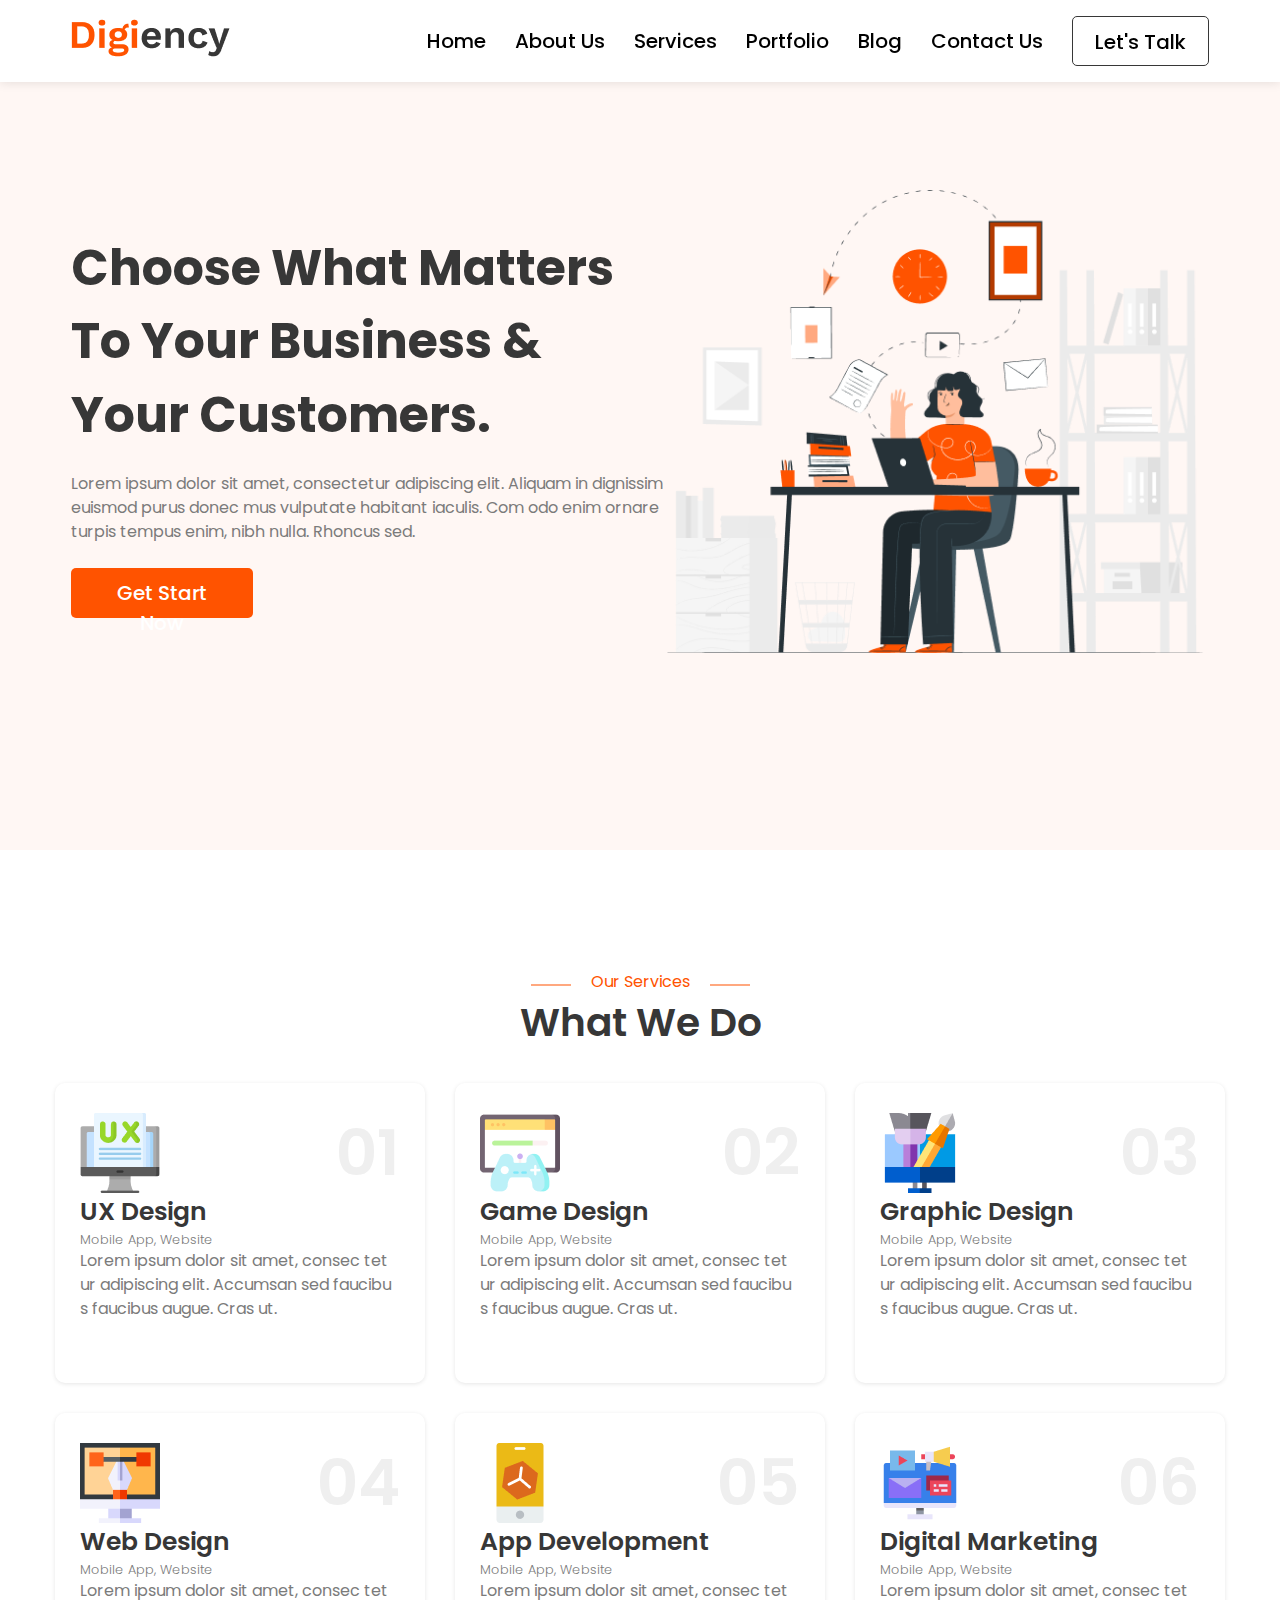
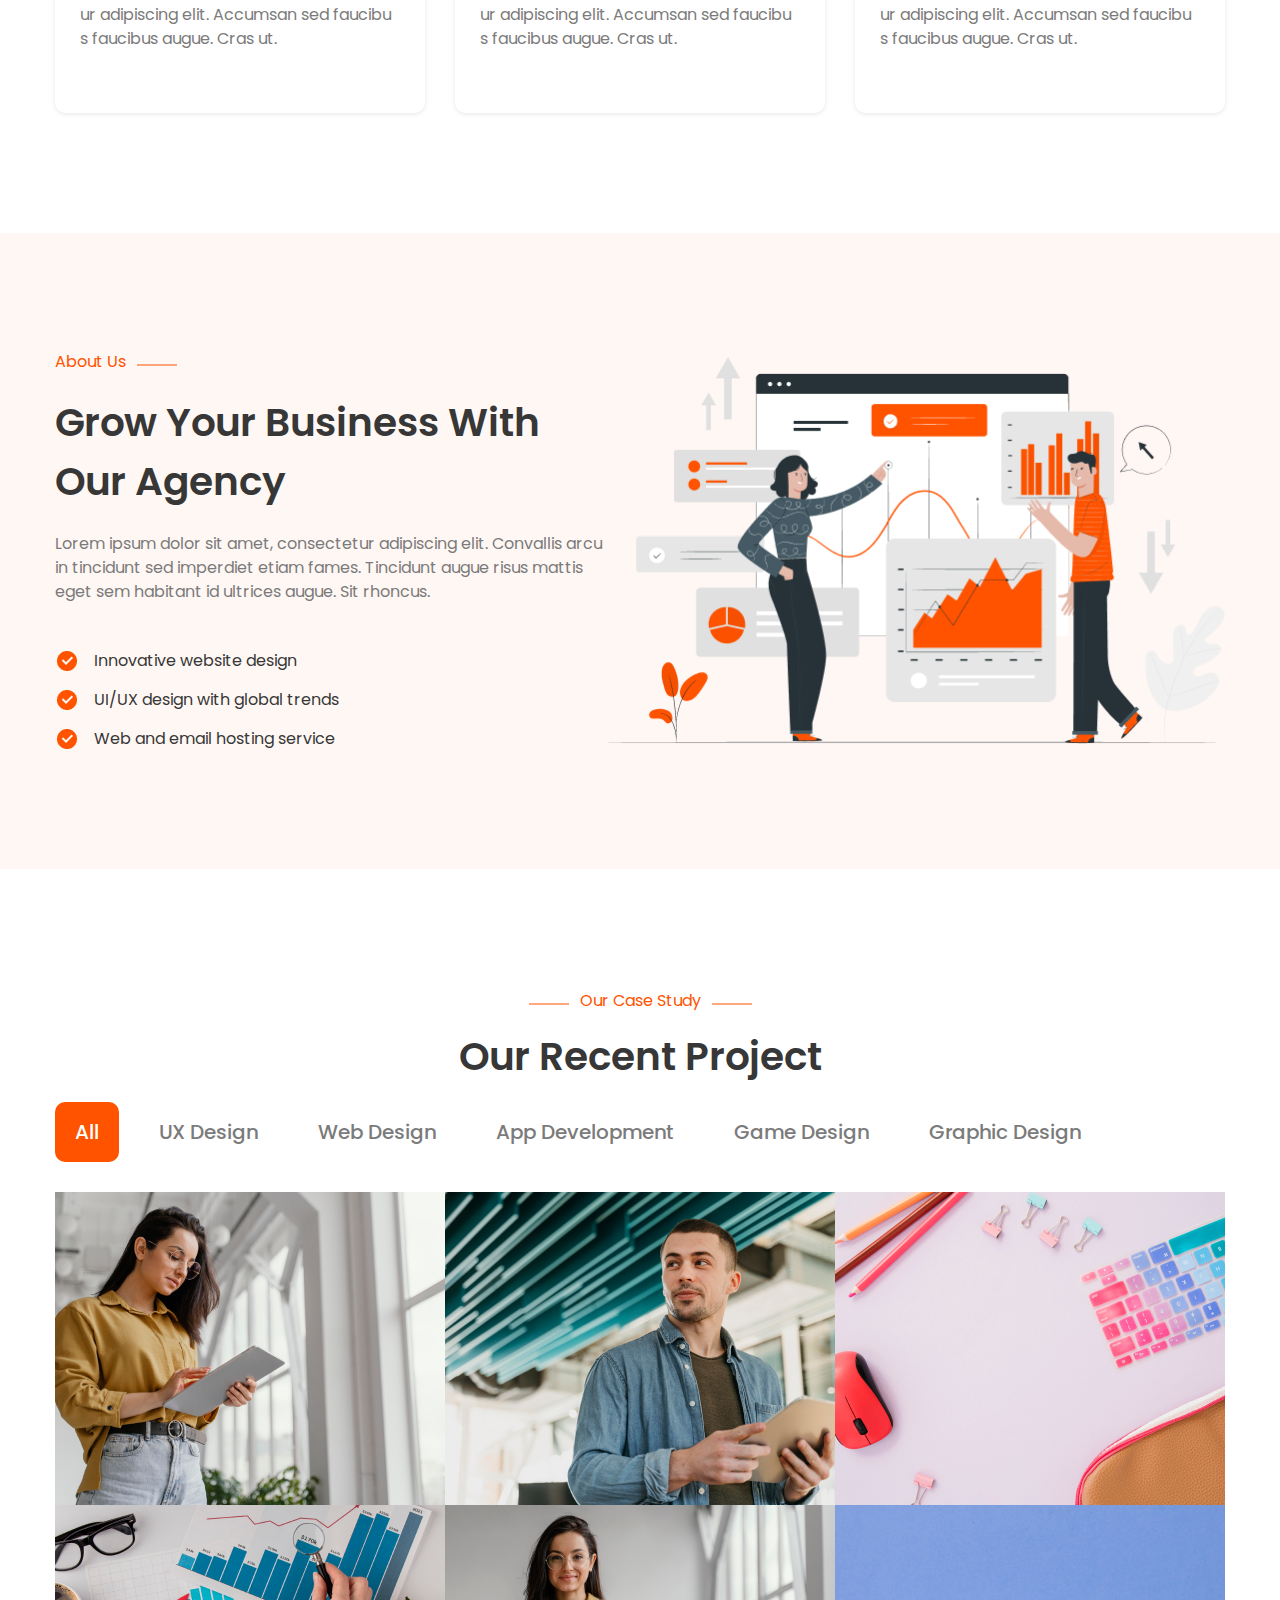
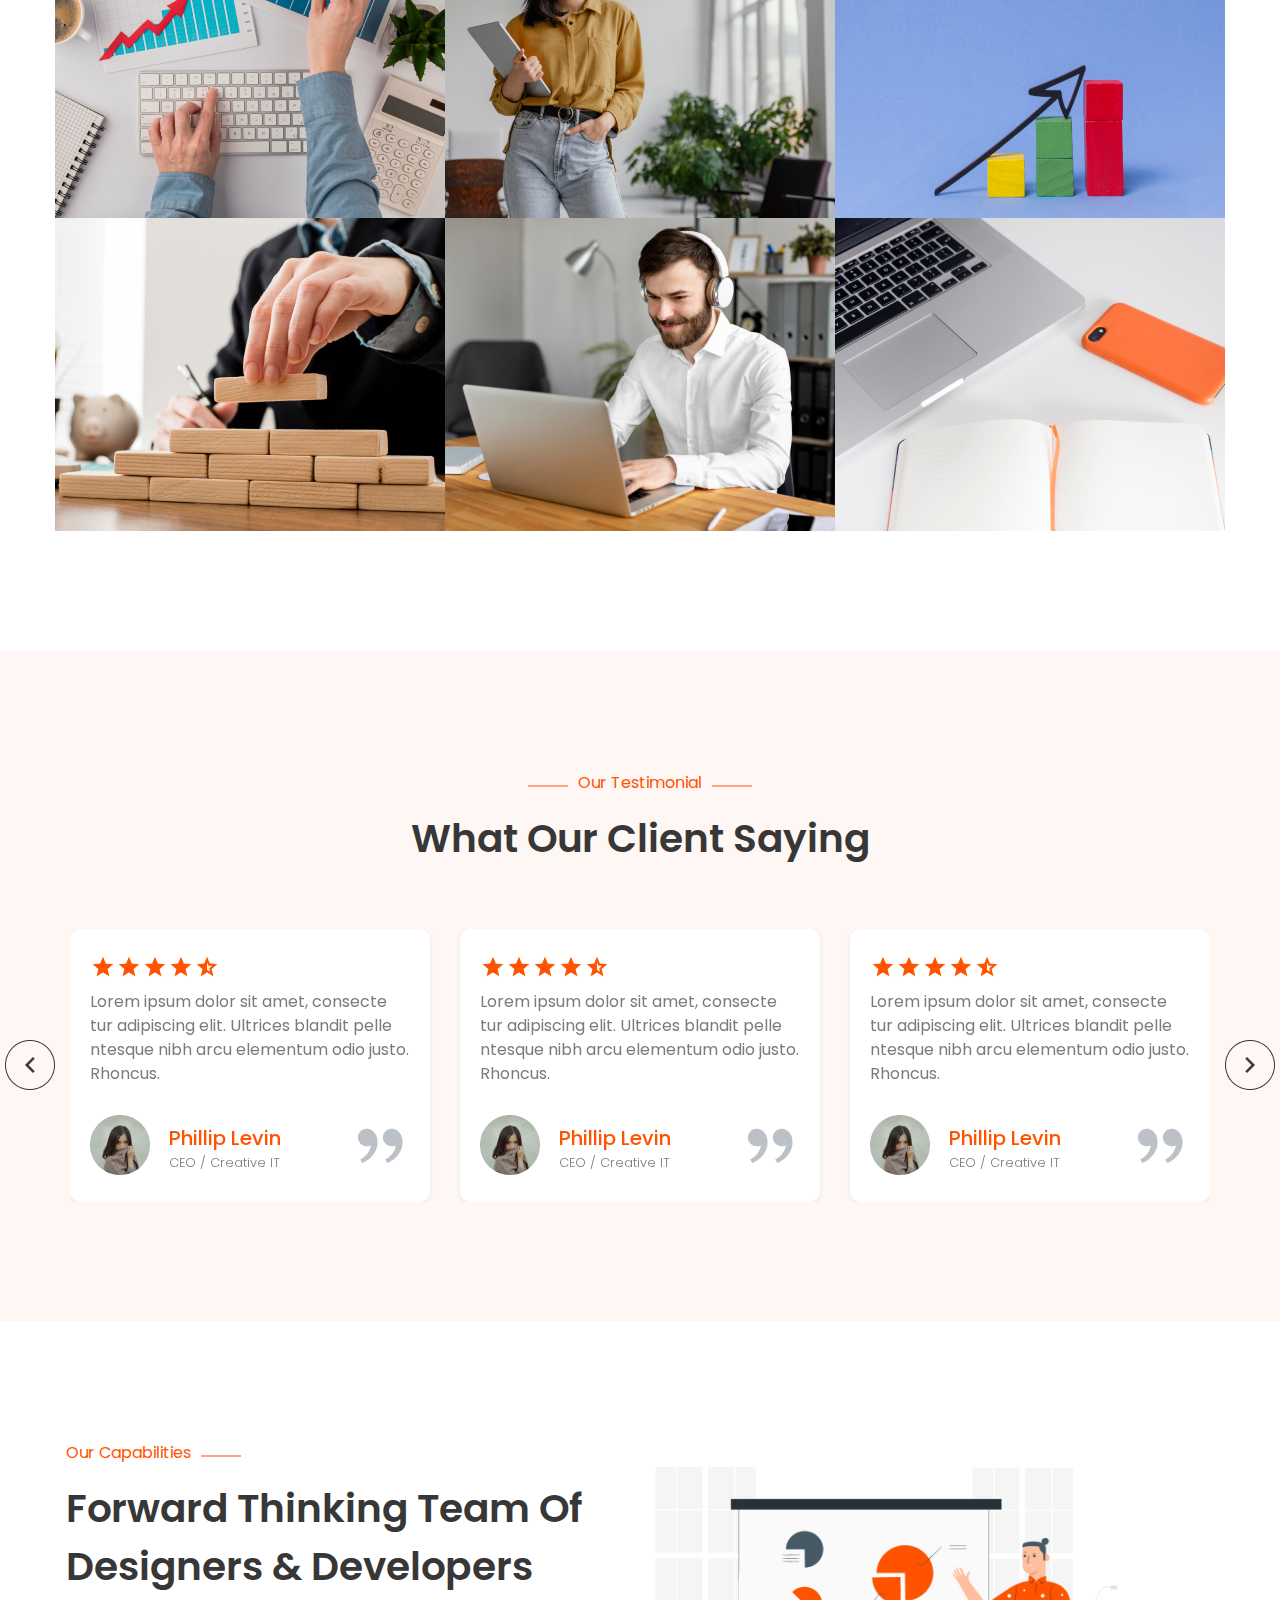
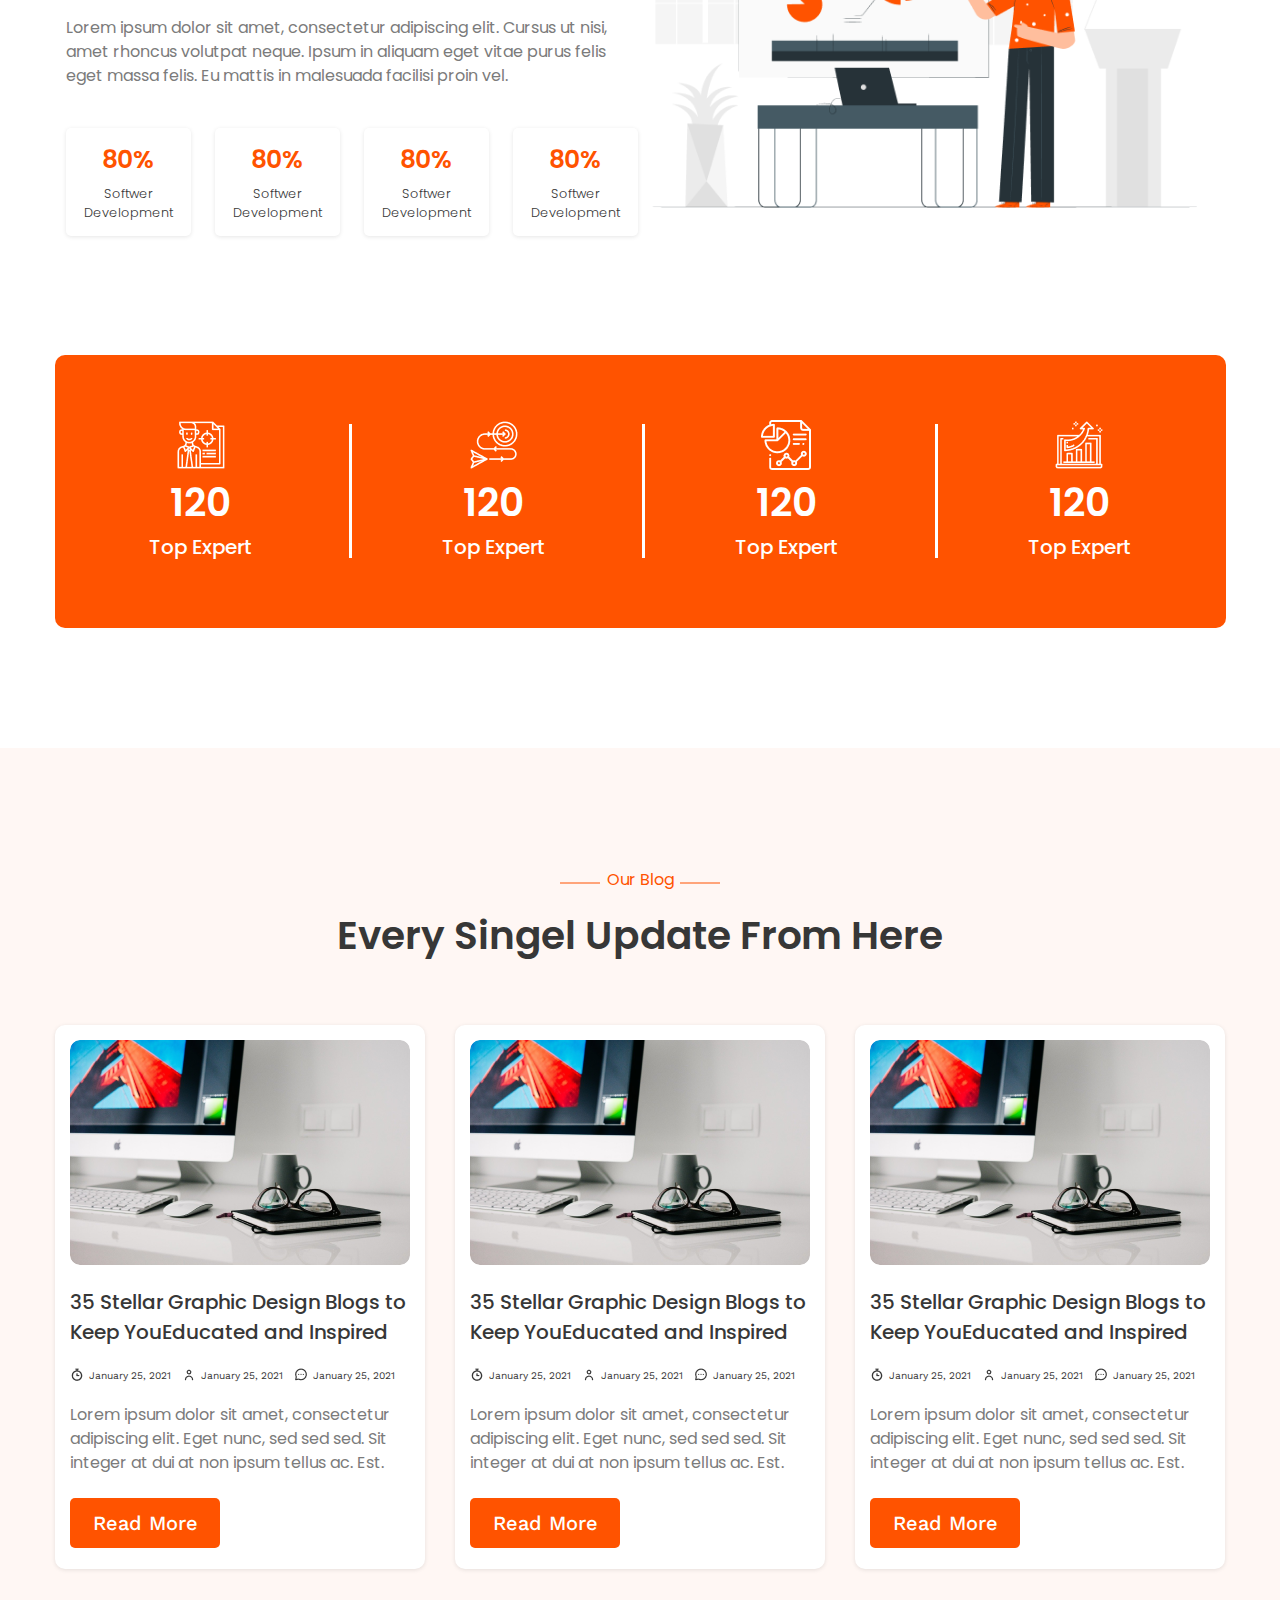
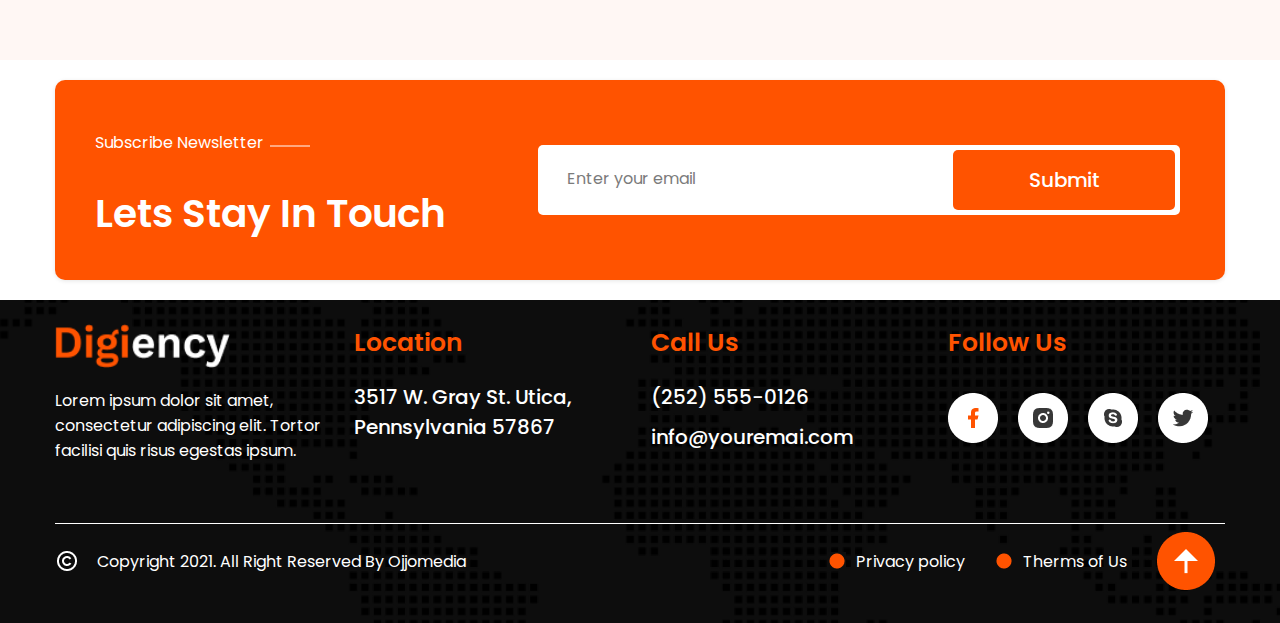
<file: index.html>
<!DOCTYPE html>
<html lang="en">
  <head>
    <meta charset="UTF-8" />
    <meta name="viewport" content="width=device-width, initial-scale=1.0" />
    <title>Digiency Design</title>
    <!-- STYLE LINKS  -->
    <!-- style css  -->
    <link rel="stylesheet" href="assets/css/style.css" />
    <!-- Link Swiper's CSS -->
    <link
      rel="stylesheet"
      href="https://cdn.jsdelivr.net/npm/swiper@11/swiper-bundle.min.css"
    />
  </head>
  <body>
    <!--------------------Header Section -------------------->
    <header class="header">
      <div class="container flex-row">
        <div class="header__logo">
          <img src="/img/Digiency.png" alt="Digiency" />
        </div>
        <nav>
          <ul class="header__menu flex-row">
            <li><a href="#home">Home</a></li>
            <li><a href="#about">About Us</a></li>
            <li><a href="#service">Services</a></li>
            <li><a href="#casestudy">Portfolio</a></li>
            <li><a href="#blog">Blog</a></li>
            <li><a href="#subscription">Contact Us</a></li>
            <a href="#" class="btn-head">Let's Talk</a>
          </ul>
        </nav>

        <div id="menu-btn" class="menu-btn">
          <!-- <i class="fas fa-bars"></i> -->
          <div class="bar"></div>
          <div class="bar"></div>
          <div class="bar"></div>
        </div>
      </div>
    </header>
    <!--------------------HOME -------------------->
    <section class="orange-bg">
      <div id="home" class="container flex-row">
        <div class="home__content">
          <h1 class="title">
            Choose What Matters To Your Business & Your Customers.
          </h1>
          <p class="text">
            Lorem ipsum dolor sit amet, consectetur adipiscing elit. Aliquam in
            dignissim euismod purus donec mus vulputate habitant iaculis. Com
            odo enim ornare turpis tempus enim, nibh nulla. Rhoncus sed.
          </p>
          <a href="#" class="btn-home">Get Start Now</a>
        </div>
        <div class="home__img">
          <img src="/img/Frame 19.png" alt="Frame19" />
        </div>
      </div>
    </section>
    <!-------------------- Our Services-------------------->
    <section class="white-bg">
      <div id="service" class="container flex-column">
        <p class="services-title_paragraph">Our Services</p>
        <h1 class="services-title">What We Do</h1>
        <div class="our-services__cards">
          <div class="service-cards">
            <div class="card-head">
              <img src="./img/ux-interface.png" alt="ux-interface.png" />
              <h1>01</h1>
            </div>
            <div class="card-content">
              <h4>UX Design</h4>
              <h6>Mobile App, Website</h6>
              <p>
                Lorem ipsum dolor sit amet, consec tet ur adipiscing elit.
                Accumsan sed faucibu s faucibus augue. Cras ut.
              </p>
            </div>
          </div>
          <div class="service-cards">
            <div class="card-head">
              <img src="./img/gaming.png" alt="ux-interface.png" />
              <h1>02</h1>
            </div>
            <div class="card-content">
              <h4>Game Design</h4>
              <h6>Mobile App, Website</h6>
              <p>
                Lorem ipsum dolor sit amet, consec tet ur adipiscing elit.
                Accumsan sed faucibu s faucibus augue. Cras ut.
              </p>
            </div>
          </div>
          <div class="service-cards">
            <div class="card-head">
              <img src="./img/design.png" alt="ux-interface.png" />
              <h1>03</h1>
            </div>
            <div class="card-content">
              <h4>Graphic Design</h4>
              <h6>Mobile App, Website</h6>
              <p>
                Lorem ipsum dolor sit amet, consec tet ur adipiscing elit.
                Accumsan sed faucibu s faucibus augue. Cras ut.
              </p>
            </div>
          </div>
          <div class="service-cards">
            <div class="card-head">
              <img src="./img/web-design.png" alt="ux-interface.png" />
              <h1>04</h1>
            </div>
            <div class="card-content">
              <h4>Web Design</h4>
              <h6>Mobile App, Website</h6>
              <p>
                Lorem ipsum dolor sit amet, consec tet ur adipiscing elit.
                Accumsan sed faucibu s faucibus augue. Cras ut.
              </p>
            </div>
          </div>
          <div class="service-cards">
            <div class="card-head">
              <img src="./img/mobile-development.png" alt="ux-interface.png" />
              <h1>05</h1>
            </div>
            <div class="card-content">
              <h4>App Development</h4>
              <h6>Mobile App, Website</h6>
              <p>
                Lorem ipsum dolor sit amet, consec tet ur adipiscing elit.
                Accumsan sed faucibu s faucibus augue. Cras ut.
              </p>
            </div>
          </div>
          <div class="service-cards">
            <div class="card-head">
              <img src="./img/digital-marketing.png" alt="ux-interface.png" />
              <h1>06</h1>
            </div>
            <div class="card-content">
              <h4>Digital Marketing</h4>
              <h6>Mobile App, Website</h6>
              <p>
                Lorem ipsum dolor sit amet, consec tet ur adipiscing elit.
                Accumsan sed faucibu s faucibus augue. Cras ut.
              </p>
            </div>
          </div>
        </div>
      </div>
    </section>

    <!--------------------ABOUT US------------------------>
    <section class="orange-bg">
      <div id="about" class="container flex-row">
        <div class="content-about">
          <p class="about-title_paragraph">About Us</p>
          <h1 class="about-title">Grow Your Business With Our Agency</h1>
          <p class="about-content_paragraph">
            Lorem ipsum dolor sit amet, consectetur adipiscing elit. Convallis
            arcu in tincidunt sed imperdiet etiam fames. Tincidunt augue risus
            mattis eget sem habitant id ultrices augue. Sit rhoncus.
          </p>
          <div class="list">
            <p>
              <img
                src="/img/checkbox-circle-fill.png"
                alt="Checkbox Icon"
                class="icon"
              />
              Innovative website design
            </p>
            <p>
              <img
                src="/img/checkbox-circle-fill.png"
                alt="Checkbox Icon"
                class="icon"
              />
              UI/UX design with global trends
            </p>
            <p>
              <img
                src="/img/checkbox-circle-fill.png"
                alt="Checkbox Icon"
                class="icon"
              />
              Web and email hosting service
            </p>
          </div>
        </div>
        <div class="about-img">
          <img src="./img/Frame 20.png" alt="Frame 20.png" />
        </div>
      </div>
    </section>

    <!--------------------OUR CASE STUDY-------------------->
    <section class="white-bg">
      <div id="casestudy" class="container flex-column">
        <div class="case-study_title">
          <p class="cs_paragraph">Our Case Study</p>
          <h1 class="cs-title">Our Recent Project</h1>
        </div>
        <div class="case-study_category">
          <ul class="cs-menu">
            <li class="cs-list cstudy-active"><a href="#">All</a></li>
            <li class="cs-list"><a href="#">UX Design</a></li>
            <li class="cs-list"><a href="#">Web Design</a></li>
            <li class="cs-list"><a href="#">App Development</a></li>
            <li class="cs-list"><a href="#">Game Design</a></li>
            <li class="cs-list"><a href="#">Graphic Design</a></li>
          </ul>
        </div>

        <div class="case-study_gallery">
          <picture id="pic-1">
            <div class="cs-gallery_template">
              <img src="img/share-box-line.png" alt="share-box-line.png" />
              <p>Web Template</p>
            </div>
            <img src="/img/Image01.png" alt="Image 1" />
          </picture>
          <picture id="pic-1">
            <div class="cs-gallery_template"></div>
            <img src="/img/Image03.png" alt="Image 3" />
          </picture>

          <picture id="pic-1">
            <div class="cs-gallery_template"></div>
            <img src="/img/Image02.png" alt="Image 2" />
          </picture>
          <picture id="pic-1">
            <div class="cs-gallery_template"></div>
            <img src="/img/Image04.png" alt="Image 4" />
          </picture>
          <picture id="pic-1">
            <div class="cs-gallery_template"></div>
            <img src="/img/Image05.png" alt="Image 5" />
          </picture>
          <picture id="pic-1">
            <div class="cs-gallery_template"></div>
            <img src="/img/Image06.png" alt="Image 6" />
          </picture>
          <picture id="pic-1">
            <div class="cs-gallery_template"></div>
            <img src="/img/Image07.png" alt="Image 7" />
          </picture>
          <picture id="pic-1">
            <div class="cs-gallery_template"></div>
            <img src="/img/Image08.png" alt="Image 8" />
          </picture>
          <picture id="pic-1">
            <div class="cs-gallery_template"></div>
            <img src="/img/Image09.png" alt="Image 9" />
          </picture>
        </div>
      </div>
    </section>

    <!--------------------OUR TESTIMONIAL-------------------->
    <section class="orange-bg">
      <div id="testimonial" class="container flex-column">
        <div class="our-testimonial_title">
          <p class="ot-testimonial_paragraph">Our Testimonial</p>
          <h1 class="ot-testimonial_title">What Our Client Saying</h1>
        </div>
        <div class="ot-testimetional_card">
          <div class="swiper mySwiper">
            <div class="swiper-wrapper">
              <!--card start-->
              <div class="ot-card swiper-slide">
                <div class="review-stars">
                  <img src="/img/star-s-fill.png" alt="all-star-review.png" />
                  <img src="/img/star-s-fill.png" alt="all-star-review.png" />
                  <img src="/img/star-s-fill.png" alt="all-star-review.png" />
                  <img src="/img/star-s-fill.png" alt="all-star-review.png" />
                  <img
                    src="/img/star-half-s-fill.png"
                    alt="half-star-review.png"
                  />
                </div>
                <div class="ot-paragraph_card">
                  <p>
                    Lorem ipsum dolor sit amet, consecte tur adipiscing elit.
                    Ultrices blandit pelle ntesque nibh arcu elementum odio
                    justo. Rhoncus.
                  </p>
                </div>
                <div class="ot-profile_card">
                  <img src="/img/philip.png" alt="image-profile" />
                  <div class="ot-profile_name">
                    <h2>Phillip Levin</h2>
                    <p>CEO / Creative IT</p>
                  </div>
                  <div class="quotes-card">
                    <img src="img/double-quotes-l.png" alt="quotes-pic.png" />
                  </div>
                </div>
              </div>

              <!--card end-->
              <!--card start-->
              <div class="ot-card swiper-slide">
                <div class="review-stars">
                  <img src="/img/star-s-fill.png" alt="all-star-review.png" />
                  <img src="/img/star-s-fill.png" alt="all-star-review.png" />
                  <img src="/img/star-s-fill.png" alt="all-star-review.png" />
                  <img src="/img/star-s-fill.png" alt="all-star-review.png" />
                  <img
                    src="/img/star-half-s-fill.png"
                    alt="half-star-review.png"
                  />
                </div>
                <div class="ot-paragraph_card">
                  <p>
                    Lorem ipsum dolor sit amet, consecte tur adipiscing elit.
                    Ultrices blandit pelle ntesque nibh arcu elementum odio
                    justo. Rhoncus.
                  </p>
                </div>
                <div class="ot-profile_card">
                  <img src="/img/philip.png" alt="image-profile" />
                  <div class="ot-profile_name">
                    <h2>Phillip Levin</h2>
                    <p>CEO / Creative IT</p>
                  </div>
                  <div class="quotes-card">
                    <img src="img/double-quotes-l.png" alt="quotes-pic.png" />
                  </div>
                </div>
              </div>

              <!--card end-->
              <!--card start-->
              <div class="ot-card swiper-slide">
                <div class="review-stars">
                  <img src="/img/star-s-fill.png" alt="all-star-review.png" />
                  <img src="/img/star-s-fill.png" alt="all-star-review.png" />
                  <img src="/img/star-s-fill.png" alt="all-star-review.png" />
                  <img src="/img/star-s-fill.png" alt="all-star-review.png" />
                  <img
                    src="/img/star-half-s-fill.png"
                    alt="half-star-review.png"
                  />
                </div>
                <div class="ot-paragraph_card">
                  <p>
                    Lorem ipsum dolor sit amet, consecte tur adipiscing elit.
                    Ultrices blandit pelle ntesque nibh arcu elementum odio
                    justo. Rhoncus.
                  </p>
                </div>
                <div class="ot-profile_card">
                  <img src="/img/philip.png" alt="image-profile" />
                  <div class="ot-profile_name">
                    <h2>Phillip Levin</h2>
                    <p>CEO / Creative IT</p>
                  </div>
                  <div class="quotes-card">
                    <img src="img/double-quotes-l.png" alt="quotes-pic.png" />
                  </div>
                </div>
              </div>

              <!--card end-->
              <!--card start-->
              <div class="ot-card swiper-slide">
                <div class="review-stars">
                  <img src="/img/star-s-fill.png" alt="all-star-review.png" />
                  <img src="/img/star-s-fill.png" alt="all-star-review.png" />
                  <img src="/img/star-s-fill.png" alt="all-star-review.png" />
                  <img src="/img/star-s-fill.png" alt="all-star-review.png" />
                  <img
                    src="/img/star-half-s-fill.png"
                    alt="half-star-review.png"
                  />
                </div>
                <div class="ot-paragraph_card">
                  <p>
                    Lorem ipsum dolor sit amet, consecte tur adipiscing elit.
                    Ultrices blandit pelle ntesque nibh arcu elementum odio
                    justo. Rhoncus.
                  </p>
                </div>
                <div class="ot-profile_card">
                  <img src="/img/philip.png" alt="image-profile" />
                  <div class="ot-profile_name">
                    <h2>Phillip Levin</h2>
                    <p>CEO / Creative IT</p>
                  </div>
                  <div class="quotes-card">
                    <img src="img/double-quotes-l.png" alt="quotes-pic.png" />
                  </div>
                </div>
              </div>

              <!--card end-->
              <!--card start-->
              <div class="ot-card swiper-slide">
                <div class="review-stars">
                  <img src="/img/star-s-fill.png" alt="all-star-review.png" />
                  <img src="/img/star-s-fill.png" alt="all-star-review.png" />
                  <img src="/img/star-s-fill.png" alt="all-star-review.png" />
                  <img src="/img/star-s-fill.png" alt="all-star-review.png" />
                  <img
                    src="/img/star-half-s-fill.png"
                    alt="half-star-review.png"
                  />
                </div>
                <div class="ot-paragraph_card">
                  <p>
                    Lorem ipsum dolor sit amet, consecte tur adipiscing elit.
                    Ultrices blandit pelle ntesque nibh arcu elementum odio
                    justo. Rhoncus.
                  </p>
                </div>
                <div class="ot-profile_card">
                  <img src="/img/philip.png" alt="image-profile" />
                  <div class="ot-profile_name">
                    <h2>Phillip Levin</h2>
                    <p>CEO / Creative IT</p>
                  </div>
                  <div class="quotes-card">
                    <img src="img/double-quotes-l.png" alt="quotes-pic.png" />
                  </div>
                </div>
              </div>

              <!--card end-->
              <!--card start-->
              <div class="ot-card swiper-slide">
                <div class="review-stars">
                  <img src="/img/star-s-fill.png" alt="all-star-review.png" />
                  <img src="/img/star-s-fill.png" alt="all-star-review.png" />
                  <img src="/img/star-s-fill.png" alt="all-star-review.png" />
                  <img src="/img/star-s-fill.png" alt="all-star-review.png" />
                  <img
                    src="/img/star-half-s-fill.png"
                    alt="half-star-review.png"
                  />
                </div>
                <div class="ot-paragraph_card">
                  <p>
                    Lorem ipsum dolor sit amet, consecte tur adipiscing elit.
                    Ultrices blandit pelle ntesque nibh arcu elementum odio
                    justo. Rhoncus.
                  </p>
                </div>
                <div class="ot-profile_card">
                  <img src="/img/philip.png" alt="image-profile" />
                  <div class="ot-profile_name">
                    <h2>Phillip Levin</h2>
                    <p>CEO / Creative IT</p>
                  </div>
                  <div class="quotes-card">
                    <img src="img/double-quotes-l.png" alt="quotes-pic.png" />
                  </div>
                </div>
              </div>

              <!--card end-->

              <!--card start-->
              <div class="ot-card swiper-slide">
                <div class="review-stars">
                  <img src="/img/star-s-fill.png" alt="all-star-review.png" />
                  <img src="/img/star-s-fill.png" alt="all-star-review.png" />
                  <img src="/img/star-s-fill.png" alt="all-star-review.png" />
                  <img src="/img/star-s-fill.png" alt="all-star-review.png" />
                  <img
                    src="/img/star-half-s-fill.png"
                    alt="half-star-review.png"
                  />
                </div>
                <div class="ot-paragraph_card">
                  <p>
                    Lorem ipsum dolor sit amet, consecte tur adipiscing elit.
                    Ultrices blandit pelle ntesque nibh arcu elementum odio
                    justo. Rhoncus.
                  </p>
                </div>
                <div class="ot-profile_card">
                  <img src="/img/philip.png" alt="image-profile" />
                  <div class="ot-profile_name">
                    <h2>Phillip Levin</h2>
                    <p>CEO / Creative IT</p>
                  </div>
                  <div class="quotes-card">
                    <img src="img/double-quotes-l.png" alt="quotes-pic.png" />
                  </div>
                </div>
              </div>

              <!--card end-->
              <!--card start-->
              <div class="ot-card swiper-slide">
                <div class="review-stars">
                  <img src="/img/star-s-fill.png" alt="all-star-review.png" />
                  <img src="/img/star-s-fill.png" alt="all-star-review.png" />
                  <img src="/img/star-s-fill.png" alt="all-star-review.png" />
                  <img src="/img/star-s-fill.png" alt="all-star-review.png" />
                  <img
                    src="/img/star-half-s-fill.png"
                    alt="half-star-review.png"
                  />
                </div>
                <div class="ot-paragraph_card">
                  <p>
                    Lorem ipsum dolor sit amet, consecte tur adipiscing elit.
                    Ultrices blandit pelle ntesque nibh arcu elementum odio
                    justo. Rhoncus.
                  </p>
                </div>
                <div class="ot-profile_card">
                  <img src="/img/philip.png" alt="image-profile" />
                  <div class="ot-profile_name">
                    <h2>Phillip Levin</h2>
                    <p>CEO / Creative IT</p>
                  </div>
                  <div class="quotes-card">
                    <img src="img/double-quotes-l.png" alt="quotes-pic.png" />
                  </div>
                </div>
              </div>

              <!--card end-->
              <!--card start-->
              <div class="ot-card swiper-slide">
                <div class="review-stars">
                  <img src="/img/star-s-fill.png" alt="all-star-review.png" />
                  <img src="/img/star-s-fill.png" alt="all-star-review.png" />
                  <img src="/img/star-s-fill.png" alt="all-star-review.png" />
                  <img src="/img/star-s-fill.png" alt="all-star-review.png" />
                  <img
                    src="/img/star-half-s-fill.png"
                    alt="half-star-review.png"
                  />
                </div>
                <div class="ot-paragraph_card">
                  <p>
                    Lorem ipsum dolor sit amet, consecte tur adipiscing elit.
                    Ultrices blandit pelle ntesque nibh arcu elementum odio
                    justo. Rhoncus.
                  </p>
                </div>
                <div class="ot-profile_card">
                  <img src="/img/philip.png" alt="image-profile" />
                  <div class="ot-profile_name">
                    <h2>Phillip Levin</h2>
                    <p>CEO / Creative IT</p>
                  </div>
                  <div class="quotes-card">
                    <img src="img/double-quotes-l.png" alt="quotes-pic.png" />
                  </div>
                </div>
              </div>

              <!--card end-->
            </div>
          </div>

          <!--Slider buttons-->
          <button class="ot-btn prev-btn">
            <img src="img/Left.png" alt="" />
          </button>
          <button class="ot-btn next-btn">
            <img src="/img/right.png" alt="" />
          </button>
        </div>
      </div>
    </section>
    <!--------------------OUR CAPABILITIES-------------------->
    <section class="white-bg">
      <div id="capabilities" class="container flex-center">
        <div class="our-title_copabilities">
          <div class="oc-box-1">
            <p class="oc-title_paragraph">Our Capabilities</p>
            <h1 class="oc-title">
              Forward Thinking Team Of Designers & Developers
            </h1>
          </div>

          <div class="oc-box-2">
            <p class="oc-content_paragraph">
              Lorem ipsum dolor sit amet, consectetur adipiscing elit. Cursus ut
              nisi, amet rhoncus volutpat neque. Ipsum in aliquam eget vitae
              purus felis eget massa felis. Eu mattis in malesuada facilisi
              proin vel.
            </p>
            <div class="work-capabilities_card">
              <div class="oc-card">
                <h1>80%</h1>
                <p>Softwer Development</p>
              </div>
              <div class="oc-card">
                <h1>80%</h1>
                <p>Softwer Development</p>
              </div>
              <div class="oc-card">
                <h1>80%</h1>
                <p>Softwer Development</p>
              </div>
              <div class="oc-card">
                <h1>80%</h1>
                <p>Softwer Development</p>
              </div>
            </div>
          </div>
        </div>
        <picture class="our-frame_copabilities">
          <img src="/img/Frame 21.png" alt="" />
        </picture>
      </div>

      <!--------------------OUR PERFORMANCE-------------------->
      <section class="white-bg">
        <div class="container flex-center">
          <div class="our-performance">
            <div class="performance-box performance-line">
              <img src="/img/man.png" alt="man.png" />
              <h1>120</h1>
              <p>Top Expert</p>
            </div>
            <div class="performance-box performance-line">
              <img src="/img/target.png" alt="target.png" />
              <h1>120</h1>
              <p>Top Expert</p>
            </div>
            <div class="performance-box performance-line">
              <img src="/img/analysis.png" alt="analysis.png" />
              <h1>120</h1>
              <p>Top Expert</p>
            </div>
            <div class="performance-box">
              <img src="/img/data-analytics.png" alt="data-analytics.png" />
              <h1>120</h1>
              <p>Top Expert</p>
            </div>
          </div>
        </div>
      </section>
    </section>

    <!--------------------OUR BLOG-------------------->
    <section class="orange-bg">
      <div id="blog" class="container flex-column">
        <div class="blog-head">
          <p class="ob-blog_paragraph">Our Blog</p>
          <h1 class="ob-blog_title">Every Singel Update From Here</h1>
        </div>
        <div class="blog-post">
          <div class="blog-01">
            <img class="img-blog" src="/img/blog1.png" alt="blog-1.png" />
            <h1>
              35 Stellar Graphic Design Blogs to Keep YouEducated and Inspired
            </h1>
            <div class="blog-date">
              <div class="date line01">
                <p class="blog-date_paragraph">
                  <img src="/img/timer.png" alt="timer.png" /><span
                    >January 25, 2021</span
                  >
                </p>
              </div>

              <div class="author line01">
                <p class="blog-date_paragraph">
                  <img src="/img/person.png" alt="person.png" /><span
                    >January 25, 2021</span
                  >
                </p>
              </div>
              <div class="comment line01">
                <p class="blog-date_paragraph">
                  <img
                    src="/img/message-circle.png"
                    alt="message-circle.png"
                  /><span>January 25, 2021</span>
                </p>
              </div>
            </div>
            <p class="blog-paragraph">
              Lorem ipsum dolor sit amet, consectetur adipiscing elit. Eget
              nunc, sed sed sed. Sit integer at dui at non ipsum tellus ac. Est.
            </p>
            <button class="blog-btn"><a href="">Read More</a></button>
          </div>
          <div class="blog-01">
            <img class="img-blog" src="/img/blog1.png" alt="blog-1.png" />
            <h1>
              35 Stellar Graphic Design Blogs to Keep YouEducated and Inspired
            </h1>
            <div class="blog-date">
              <div class="date line01">
                <p class="blog-date_paragraph">
                  <img src="/img/timer.png" alt="timer.png" /><span
                    >January 25, 2021</span
                  >
                </p>
              </div>

              <div class="author line01">
                <p class="blog-date_paragraph">
                  <img src="/img/person.png" alt="person.png" /><span
                    >January 25, 2021</span
                  >
                </p>
              </div>
              <div class="comment line01">
                <p class="blog-date_paragraph">
                  <img
                    src="/img/message-circle.png"
                    alt="message-circle.png"
                  /><span>January 25, 2021</span>
                </p>
              </div>
            </div>
            <p class="blog-paragraph">
              Lorem ipsum dolor sit amet, consectetur adipiscing elit. Eget
              nunc, sed sed sed. Sit integer at dui at non ipsum tellus ac. Est.
            </p>
            <button class="blog-btn"><a href="">Read More</a></button>
          </div>
          <div class="blog-01">
            <img class="img-blog" src="/img/blog1.png" alt="blog-1.png" />
            <h1>
              35 Stellar Graphic Design Blogs to Keep YouEducated and Inspired
            </h1>
            <div class="blog-date">
              <div class="date line01">
                <p class="blog-date_paragraph">
                  <img src="/img/timer.png" alt="timer.png" /><span
                    >January 25, 2021</span
                  >
                </p>
              </div>

              <div class="author line01">
                <p class="blog-date_paragraph">
                  <img src="/img/person.png" alt="person.png" /><span
                    >January 25, 2021</span
                  >
                </p>
              </div>
              <div class="comment line01">
                <p class="blog-date_paragraph">
                  <img
                    src="/img/message-circle.png"
                    alt="message-circle.png"
                  /><span>January 25, 2021</span>
                </p>
              </div>
            </div>
            <p class="blog-paragraph">
              Lorem ipsum dolor sit amet, consectetur adipiscing elit. Eget
              nunc, sed sed sed. Sit integer at dui at non ipsum tellus ac. Est.
            </p>
            <button class="blog-btn"><a href="">Read More</a></button>
          </div>
        </div>
      </div>
    </section>
    <!-------------------SUBSCRIPTION NEWSLETTER------------------->
    <section class="white-bg">
      <div id="subscription" class="container flex-center">
        <div class="our-subscription flex-center">
          <div class="sub-left">
            <p class="sub-title_paragraph">Subscribe Newsletter</p>
            <h1 class="sub-title">Lets Stay In Touch</h1>
          </div>
          <div class="sub-right">
            <div class="sub-input">
              <input type="text" placeholder="Enter your email" />
              <button class="btn-submit">Submit</button>
            </div>
          </div>
        </div>
      </div>
    </section>
    <!----------------- OUR FOOTER ----------------->
    <section class="bg-black">
      <div id="footer" class="container our-footer flex-center">
        <div class="top-footer">
          <div class="company-about">
            <img src="/img/Digiency -footer.png" alt="footer logo" />
            <p>
              Lorem ipsum dolor sit amet, consectetur adipiscing elit. Tortor
              facilisi quis risus egestas ipsum.
            </p>
          </div>

          <!-- location  -->
          <div class="location">
            <h2>Location</h2>
            <h4>3517 W. Gray St. Utica, Pennsylvania 57867</h4>
          </div>
          <!-- call us  -->
          <div class="call-us">
            <h2>Call Us</h2>
            <h4>(252) 555-0126</h4>
            <h4>info@youremai.com</h4>
          </div>
          <!-- follow us  -->
          <div class="follow-us">
            <h2>Follow Us</h2>
            <picture>
              <img src="/img/Facebook.png" alt="Facebook" />
              <img src="/img/Instagram.png" alt="Instagra" />
              <img src="/img/Skype.png" alt="Skype" />
              <img src="/img/Twitter.png" alt="Twitter" />
            </picture>
          </div>
        </div>
        <div class="bottom-footer">
          <div class="copyright">
            <div class="box-1">
              <div class="cp-text">
                <img src="/img/copyright-fill.png" alt="copyright" />
                <p>Copyright 2021. All Right Reserved By Ojjomedia</p>
              </div>
            </div>
            <div class="box-2">
              <div class="img-blank">
                <img src="/img/checkbox-blank-circle-fill.png" alt="blank" />
                <p>Privacy policy</p>
              </div>
              <div class="img-blank">
                <img src="/img/checkbox-blank-circle-fill.png" alt="blank" />
                <p>Therms of Us</p>
              </div>
              <img src="/img/Up.png" alt="Click-up" />
            </div>
          </div>
        </div>
      </div>
    </section>
    <!-- SCRIPT LINK -->
    <script src="/assets/script/index.js"></script>

    <!-- Swiper JS -->
    <script src="https://cdn.jsdelivr.net/npm/swiper@11/swiper-bundle.min.js"></script>
    <script>
      var swiper = new Swiper(".mySwiper", {
        slidesPerView: 1,
        spaceBetween: 30,
        cssMode: true,
        navigation: {
          nextEl: ".next-btn",
          prevEl: ".prev-btn",
        },
        mousewheel: true,
        keyboard: true,
        breakpoints: {
          640: {
            slidesPerView: 1,
          },
          1008: {
            slidesPerView: 3,
          },
        },
      });
    </script>
  </body>
</html>
</file>
<file: assets/css/style.css>
@import url("https://fonts.googleapis.com/css2?family=Poppins:wght@100;200;300;400;500;600&display=swap");
@import url("https://fonts.googleapis.com/css2?family=Work+Sans:wght@100;200;300;400;500;600&display=swap");

:root {
  --white: #fff;
  --orange-background: #fff7f4;
  --orange: #ff5300;
  --black: #373737;
  --paragraph: #7b7b7b;
  --test: #63adc8;
  --primary-font: "Poppins", sans-serif;
  --secondary-font: "Work Sans", sans-serif;
}
* {
  margin: 0;
  padding: 0;
  box-sizing: border-box;
  border: none;
}
a {
  text-decoration: none;
  color: inherit;
}

li {
  list-style: none;
}

img {
  max-width: 100%;
}
html {
  overflow-x: hidden;
  scroll-behavior: smooth;
  scroll-padding-top: 6.5rem;
}

/* FROM TUTORIAL  */
body {
  font-family: var(--primary-font);
  overflow-x: hidden;
  width: 100%;
}

section {
  position: relative;
}
.container {
  width: 100%;
  max-width: 1170px;
  margin: 0 auto;
  padding: 0 1rem;
}

.flex-center {
  display: flex;
  justify-content: center;
  align-items: center;
}

.flex-row {
  display: flex;
  justify-content: space-between;
  align-items: center;
}

.flex-column {
  display: flex;
  flex-direction: column;
  align-items: center;
}

.orange-bg {
  background-color: var(--orange-background);
}
.white-bg {
  background-color: var(--white);
}

header {
  background-color: var(--white);
  padding: 1rem 0;
  width: 100%;
  z-index: 1000;
  position: fixed;

  /* Effect-1 */
  box-shadow: 0px 1px 10px 0px rgba(0, 0, 0, 0.1);
}

.menu-btn {
  display: none;
  flex-direction: column;
  cursor: pointer;
}

.bar {
  width: 30px;
  height: 3px;
  background-color: var(--black);
  margin: 6px 0;
}
.header__menu {
  gap: 29px;
}
.header__menu li a {
  font-size: 20px;
  font-style: normal;
  font-weight: 500;
  line-height: 30px;
  transition: color 0.3s;
}
.header__menu li a:hover {
  color: var(--orange);
}

.header__menu .btn-head {
  text-align: center;
  display: inline-block;
  padding: 10px 22px;
  align-items: flex-start;
  height: 50px;
  font-weight: 500;
  line-height: 30px;
  font-size: 20px;
  border-radius: 5px;
  border: 1px solid var(--black);
}

/* HOME  */

#home {
  min-height: 53.125rem;
}
.home__content {
  width: 602px;
  height: 415px;
  display: flex;
  justify-content: center;
  flex-direction: column;
  gap: 20px;
}
.home__content h1 {
  color: var(--black);
  font-family: Poppins;
  font-size: 48.83px;
  font-style: normal;
  font-weight: 700;
  line-height: 73.2px; /* 149.908% */
  word-wrap: break-word;
}
.home__content p {
  height: 76px;
  color: var(--paragraph);
  font-family: Poppins;
  font-size: 16px;
  font-style: normal;
  font-weight: 400;
  line-height: 24px;
}

.home__img {
  width: 553.028px;
  height: 470.913px;
  justify-content: center;
  align-items: center;
}
.home__content a {
  color: var(--white);
  font-family: Poppins;
  font-size: 20px;
  font-style: normal;
  font-weight: 500;
  line-height: 30px;
}

.btn-home {
  text-align: center;
  width: 182px;
  height: 50px;
  padding: 10px 22px;
  border-radius: 5px;
  background: var(--orange);
}

/* 





OUR SERVICES 









*/
#service {
  min-height: 46.938rem;
  padding: 7.5rem 0rem;
}
.services-title_paragraph {
  position: relative;
  text-align: center;
  white-space: nowrap;
  color: var(--orange);
  font-family: Poppins;
  font-size: 16px;
  font-style: normal;
  font-weight: 400;
  line-height: 24px;
}

.services-title_paragraph::before,
.services-title_paragraph::after {
  content: "";
  position: absolute;
  width: 40px;
  height: 1px;
  top: 15px;
  background-color: var(--orange);
  transform: translateY(-50%);
}
.services-title_paragraph::before {
  left: 0;
  margin-left: -60px;
}
.services-title_paragraph::after {
  right: 0;
  margin-right: -60px;
}

.services-title {
  font-family: Poppins;
  font-size: 39.063px;
  font-style: normal;
  font-weight: 600;
  line-height: 58.59px;
  margin-bottom: 30px;
  color: var(--black);
}

.our-services__cards {
  display: grid;
  grid-template-columns: repeat(3, 1fr);
  grid-gap: 30px;
  justify-content: center;
}

.service-cards {
  padding: 30px 25px;
  height: 300px;
  flex-shrink: 0;
  border-radius: 10px;
  background: var(--white);
  box-shadow: 0px 1px 4px 0px rgba(0, 0, 0, 0.1);
}
.card-head {
  display: flex;
  justify-content: space-between;
  align-items: center;
}
.card-head img {
  width: 80px;
  height: 80px;
}
.card-head h1 {
  color: #efefef;
  font-family: Poppins;
  font-size: 64px;
  font-style: normal;
  font-weight: 600;
  line-height: 73.2px;
}

.card-content h4 {
  color: var(--black);
  font-family: Poppins;
  font-size: 25px;
  font-style: normal;
  font-weight: 600;
  line-height: 37.5px;
  padding: 5px 25px 0px auto;
}

.card-content h6 {
  color: var(--paragraph);
  font-family: Poppins;
  font-size: 12.8px;
  font-style: normal;
  font-weight: 300;
  line-height: 19.2px;
}
.card-content p {
  color: var(--paragraph);
  font-family: Poppins;
  font-size: 16px;
  font-style: normal;
  font-weight: 400;
  line-height: 24px;
  height: 77px;
}

/* 











ABOUT US  














*/

#about {
  height: 39.75rem;
  padding: 7.5rem 0rem;
}

.content-about {
  width: 602px;
  height: 415px;
  display: flex;
  justify-content: center;
  flex-direction: column;
  gap: 20px;
}
.about-title_paragraph {
  position: relative;
  white-space: nowrap;
  color: var(--orange);
  font-family: Poppins;
  font-size: 16px;
  font-style: normal;
  font-weight: 400;
  line-height: 24px;
}

.about-title_paragraph::after {
  content: "";
  position: absolute;
  width: 40px;
  height: 1px;
  top: 15px;
  background-color: var(--orange);
  transform: translateY(-50%);
}
.about-title_paragraph::after {
  left: 0;
  margin-left: 82px;
}
.about-title {
  font-family: Poppins;
  font-size: 39.063px;
  font-style: normal;
  font-weight: 600;
  line-height: 58.59px;
  color: var(--black);
  height: 118px;
}
.about-content_paragraph {
  font-family: Poppins;
  font-size: 16px;
  font-style: normal;
  font-weight: 400;
  line-height: 24px;
  height: 77px;
  color: var(--paragraph);
}
.about-img {
  display: flex;
  width: 620.743px;
  height: 387.672px;
  justify-content: center;
  align-items: center;
  flex-shrink: 0;
}

.list {
  height: 102px;
  flex-shrink: 0;
  margin-top: 20px;
  flex-wrap: nowrap;
}
.list img {
  width: 24px;
  height: 24px;
  justify-content: center;
  align-items: center;
  flex-shrink: 0;
  margin: 0 15px 15px 0px;
}
.list p {
  display: flex;
  font-family: Poppins;
  font-size: 16px;
  font-style: normal;
  font-weight: 400;
  line-height: 24px;
  color: var(--black);
}

/* 





OUR CASE STUDY 








*/

#casestudy {
  padding: 7.5rem 0rem;
}
.case-study_title {
  height: 98px;
  margin-bottom: 15px;
}

.cs_paragraph {
  position: relative;
  text-align: center;
  white-space: nowrap;
  color: var(--orange);
  font-family: Poppins;
  font-size: 16px;
  font-style: normal;
  font-weight: 400;
  line-height: 24px;
  margin-bottom: 15px;
}

.cs_paragraph::before,
.cs_paragraph::after {
  content: "";
  position: absolute;
  width: 40px;
  height: 1px;
  top: 15px;
  background-color: var(--orange);
  transform: translateY(-50%);
}
.cs_paragraph::before {
  left: 0;
  margin-left: 70px;
}
.cs_paragraph::after {
  right: 0;
  margin-right: 70px;
}

.cs-title {
  color: var(--black);
  font-family: Poppins;
  font-size: 39.063px;
  font-style: normal;
  font-weight: 600;
  line-height: 58.59px;
}

.case-study_category {
  align-self: start;
  height: 60px;
  margin-bottom: 30px !important;
  margin: 0;
  padding: 0;
}

.cs-menu {
  display: flex;
  flex-wrap: nowrap;
  text-align: center;

  gap: 20px;
  list-style: none;
}
.cs-menu .cs-list {
  display: flex;
  align-self: center;
}
.cs-menu .cstudy-active a {
  height: 60px;
  border-radius: 10px;
  background: var(--orange);
  color: var(--white);
  display: flex;
  align-items: center;
  justify-content: center;
}

.cs-list a {
  padding: 20px;
  height: 60px;
  display: flex;
  align-items: center;
  font-family: Poppins;
  font-size: 20px;
  font-style: normal;
  font-weight: 500;
  line-height: 30px;
  text-align: center;
  color: var(--paragraph);
}
.cs-list a:hover {
  background-color: var(--orange);
  color: var(--white);
  border-radius: 10px;
}

.case-study_gallery {
  position: relative;
  display: grid;
  grid-template-columns: repeat(3, 1fr);
  gap: 0;
}
.case-study_gallery picture {
  display: flex;
  justify-content: center;
  align-items: center;
  width: 390px;
  height: 313px;
  flex-shrink: 0;
  position: relative;
}

.cs-gallery_template {
  display: none;
  position: absolute;
  width: 266px;
  height: 230px;
  background: rgba(255, 83, 0, 0.75);
}
.cs-gallery_template p {
  font-family: Poppins;
  font-size: 25px;
  font-style: normal;
  font-weight: 600;
  line-height: 37.5px;
  color: var(--white);
}

#pic-1:hover .cs-gallery_template,
#pic-2:hover .cs-gallery_template,
#pic-3:hover .cs-gallery_template,
#pic-4:hover .cs-gallery_template,
#pic-5:hover .cs-gallery_template,
#pic-6:hover .cs-gallery_template,
#pic-7:hover .cs-gallery_template,
#pic-8:hover .cs-gallery_template,
#pic-9:hover .cs-gallery_template {
  display: flex;
  flex-direction: column;
  justify-content: center;
  align-items: center;
  cursor: pointer;
}

/* 






OUR TESTIMONIAL 







*/

#testimonial {
  padding: 7.5rem 0rem;
}
.our-testimonial_title {
  width: 462px;
  height: 98px;
  display: flex;
  align-items: center;
  flex-direction: column;
}

.ot-testimonial_paragraph {
  position: relative;
  text-align: center;
  white-space: nowrap;
  color: var(--orange);
  font-family: Poppins;
  font-size: 16px;
  font-style: normal;
  font-weight: 400;
  line-height: 24px;
  margin-bottom: 15px;
}

.ot-testimonial_paragraph::before,
.ot-testimonial_paragraph::after {
  content: "";
  position: absolute;
  width: 40px;
  height: 1px;
  top: 15px;
  background-color: var(--orange);
  transform: translateY(-50%);
}
.ot-testimonial_paragraph::before {
  left: 0;
  margin-left: -50px;
}
.ot-testimonial_paragraph::after {
  right: 0;
  margin-right: -50px;
}

.ot-testimonial_title {
  color: var(--black);
  font-family: Poppins;
  font-size: 39.063px;
  font-style: normal;
  font-weight: 600;
  line-height: 58.59px;
}
/* slider  */
.ot-testimetional_card {
  position: relative;
  margin-top: 60px;

  max-width: 1170px;
  height: 272px;
}

.swiper {
  padding: 0 15px !important;
}

.ot-card {
  flex: 0; /* Display max 3 cards in the slider */
  box-sizing: border-box;
  padding: 20px;
  justify-content: space-between;
  align-items: start;
  border-radius: 10px;
  background: var(--white);
  box-shadow: 0px 1px 4px 0px rgba(0, 0, 0, 0.1);
}

.ot-btn {
  position: absolute;
  top: 50%;
  transform: translateY(-50%);
  width: 50px;
  height: 50px;
  background: var(--orange-background);
}

.prev-btn {
  left: 0;
  margin-left: -50px;
}
.prev-btn img:hover {
  content: url("/img/left2.png");
}

.next-btn {
  right: 0;
  margin-right: -50px;
}
.next-btn img:hover {
  content: url("/img/right2.png");
}

.review-stars {
  display: flex;
  width: 162px;
  height: 26px;
  justify-content: flex-start;
  align-items: center;
  flex-shrink: 0;
  margin-bottom: 15px;
}
.review-stars img {
  width: 25.92px;
  height: 26px;
  flex-shrink: 0;
  margin-top: 10px;
}
.ot-paragraph_card {
  width: 320px;
  height: 100px;
  flex-shrink: 0;
  color: var(--paragraph);
  font-family: Poppins;
  font-size: 16px;
  font-style: normal;
  font-weight: 400;
  line-height: 24px;
  margin-bottom: 25px;
}

.ot-profile_card {
  display: flex;
  justify-content: space-between;
  position: relative;
}

.ot-profile_card img {
  width: 60px;
  height: 60px;
}
.ot-profile_name {
  display: flex;
  justify-content: center;
  flex-direction: column;
  margin-left: -50px;
}
.ot-profile_name h2 {
  color: var(--orange);
  font-family: Poppins;
  font-size: 20px;
  font-style: normal;
  font-weight: 500;
  line-height: 30px;
}
.ot-profile_name p {
  font-family: Poppins;
  font-size: 12.8px;
  font-style: normal;
  font-weight: 300;
  line-height: 19.2px;
  color: var(--paragraph);
}

/* 




OUR CAPABILITIES  




*/

#capabilities {
  padding: 7.5rem 0rem;
}
.our-title_copabilities {
  display: flex;
  flex-direction: column;
}

.oc-box-1 {
  display: flex;
  align-items: self-start;
  flex-direction: column;
  width: 530px;
  height: 157px;
  flex-shrink: 0;
  margin-bottom: 18px;
}
.oc-title_paragraph {
  position: relative;
  white-space: nowrap;
  color: var(--orange);
  font-family: Poppins;
  font-size: 16px;
  font-style: normal;
  font-weight: 400;
  line-height: 24px;
  margin-bottom: 15px;
}

.oc-title_paragraph::after {
  content: "";
  position: absolute;
  width: 40px;
  height: 1px;
  top: 15px;
  background-color: var(--orange);
  transform: translateY(-50%);
}
.oc-title_paragraph::after {
  right: 0;
  margin-right: -50px;
}

.oc-title {
  font-family: Poppins;
  font-size: 39.063px;
  font-style: normal;
  font-weight: 600;
  line-height: 58.59px;
  color: var(--black);
}

.oc-box-2 {
  display: flex;
  flex-direction: column;
  width: 571px;
  height: 219px;
}

.oc-content_paragraph {
  font-family: Poppins;
  font-size: 16px;
  font-style: normal;
  font-weight: 400;
  line-height: 24px;
  color: var(--paragraph);
  margin-bottom: 40px;
}
.work-capabilities_card {
  display: flex;
  flex-direction: row;
  gap: 24px;
  width: 570px;
  height: 108px;
}

.oc-card {
  display: flex;
  flex-direction: column;
  align-items: center;
  justify-content: center;
  gap: 5px;
  width: 125px;
  height: 108px;
  flex-shrink: 0;
  border-radius: 5px;
  background: var(--white);
  box-shadow: 0px 1px 4px 0px rgba(0, 0, 0, 0.1);
}
.oc-card h1 {
  color: var(--orange);
  text-align: center;
  font-family: Poppins;
  font-size: 25px;
  font-style: normal;
  font-weight: 600;
  line-height: 37.5px;
}
.oc-card p {
  color: var(--black);
  text-align: center;
  font-family: Poppins;
  font-size: 12.8px;
  font-style: normal;
  font-weight: 300;
  line-height: 19.2px;
}
.our-frame_copabilities {
  display: flex;
  width: 611.399px;
  height: 374.73px;
  justify-content: center;
  align-items: center;
  flex-shrink: 0;
  padding: 10px;
}
.our-frame_copabilities {
  width: 577.331px;
  height: 373.989px;
  flex-shrink: 0;
}

/* 






OUR PERFORMANCE  






*/

.our-performance {
  display: flex;
  justify-content: space-around;
  align-items: center;
  flex-direction: row;
  width: 1171px;
  height: 273px;
  flex-shrink: 0;
  border-radius: 10px;
  background: var(--orange);
  margin-bottom: 120px;
  position: relative;
}

.performance-box {
  position: relative;
  display: flex;
  align-items: center;
  flex-direction: column;
}

.performance-box h1 {
  color: var(--white);
  font-family: Poppins;
  font-size: 39.063px;
  font-style: normal;
  font-weight: 600;
  line-height: 58.59px;
  margin-top: 4px;
}

.performance-box p {
  color: var(--white);
  font-family: Poppins;
  font-size: 20px;
  font-style: normal;
  font-weight: 500;
  line-height: 30px;
}

.performance-line::before {
  position: absolute;
  content: "";
  width: 3px;
  height: 134px;
  background-color: var(--white);
  transform: translateY(-50%);
  top: 50%;
}
.performance-line::before {
  right: 0;
  margin-right: -100px;
}

/* OUR BLOG  */

#blog {
  height: 57rem;

  padding: 7.5rem 0rem;
}

.blog-head {
  display: flex;
  align-items: center;
  justify-content: center;
  flex-direction: column;
  width: 608px;
  margin-bottom: 60px;
}

.ob-blog_paragraph {
  position: relative;
  text-align: center;
  white-space: nowrap;
  color: var(--orange);
  font-family: Poppins;
  font-size: 16px;
  font-style: normal;
  font-weight: 400;
  line-height: 24px;
  margin-bottom: 15px;
}

.our-blog_content {
  width: 1440px;
  height: 912px;
  margin: 120px;
  display: flex;
  align-items: center;
  flex-direction: column;
}

.ob-blog_paragraph::before,
.ob-blog_paragraph::after {
  content: "";
  position: absolute;
  width: 40px;
  height: 1px;
  top: 15px;
  background-color: var(--orange);
  transform: translateY(-50%);
}
.ob-blog_paragraph::before {
  left: 0;
  margin-left: -70%;
}
.ob-blog_paragraph::after {
  right: 0;
  margin-right: -70%;
}

.ob-blog_title {
  color: var(--black);
  font-family: Poppins;
  font-size: 39.063px;
  font-style: normal;
  font-weight: 600;
  line-height: 58.59px;
}
.blog-post {
  display: grid;
  grid-template-columns: repeat(3, 1fr);
  grid-gap: 30px;
  justify-content: center;
}

.blog-01 {
  width: 370px;
  height: 544px;
  flex-shrink: 0;
  padding: 15px;
  border-radius: 10px;
  background: var(--white);
  box-shadow: 0px 1px 4px 0px rgba(0, 0, 0, 0.1);
}
.blog-01 .img-blog {
  width: 340px;
  height: 225px;
  flex-shrink: 0;
  border-radius: 10px;
  /* background: url(/img/blog1.png), lightgray 50% / cover no-repeat; */
  margin-bottom: 15px;
}

.blog-01 h1 {
  color: var(--black);
  font-family: Poppins;
  font-size: 20px;
  font-style: normal;
  font-weight: 500;
  line-height: 30px;
  margin-bottom: 18px;
}
.blog-01 .blog-paragraph {
  width: 338px;
  height: 71px;
  flex-shrink: 0;
  color: var(--paragraph);
  font-family: Poppins;
  font-size: 16px;
  font-style: normal;
  font-weight: 400;
  line-height: 24px;
  margin-bottom: 24px;
}

.blog-btn {
  width: 150px;
  height: 50px;
  flex-shrink: 0;
  border-radius: 5px;
  background: var(--orange);
  color: var(--white);
}
.blog-btn a {
  color: var(--white);
  font-family: "Work Sans";
  font-size: 20px;
  font-style: normal;
  font-weight: 500;
  line-height: 123.6%;
}

.blog-date {
  display: flex;
  align-items: center;
  justify-content: space-between;
  width: 325px;
  height: 20px;
  margin-bottom: 18px;
}

.blog-date_paragraph {
  display: flex;
  align-items: center;
  color: var(--black);
  font-family: "Work Sans";
  font-size: 10.24px;
  font-style: normal;
  font-weight: 400;
  line-height: 19.2px;
  gap: 5px;
}

.blog-date_paragraph img {
  width: 14px;
  height: 14px;
}

/* OUR SUBSCRIPTION  */
#subscription {
  height: 12.5rem;
  padding: 7.5rem 0rem;
}

.our-subscription {
  height: 200px;
  width: 1170px;
  justify-content: space-between;
  border-radius: 10px;
  background: var(--Orange, #ff5300);
  box-shadow: 0px 1px 4px 0px rgba(0, 0, 0, 0.1);
  padding: 51px 0 51px 40px;
  margin: 120px 0px;
}
.sub-left {
  display: flex;
  flex-direction: column;
  width: 355px;
  height: 98px;
  gap: 15px;
}

.sub-title_paragraph {
  position: relative;
  white-space: nowrap;
  color: var(--white);
  font-family: Poppins;
  font-size: 16px;
  font-style: normal;
  font-weight: 400;
  line-height: 24px;
  margin-bottom: 15px;
}

.sub-title_paragraph::after {
  content: "";
  position: absolute;
  width: 40px;
  height: 1px;
  top: 15px;
  background-color: var(--white);
  transform: translateY(-50%);
}
.sub-title_paragraph::after {
  right: 0;
  margin-right: 140px;
}

.sub-title {
  font-family: Poppins;
  font-size: 39.063px;
  font-style: normal;
  font-weight: 600;
  line-height: 58.59px;
  color: var(--white);
}

.sub-input {
  display: flex;
  justify-content: space-between;
  align-items: center;
  width: 642px;
  height: 70px;
  margin-right: 45px;
  border-radius: 5px;
  background: var(--white);
  padding: 5px;
}
.sub-input input {
  border-radius: 5px;
  background: var(--white);

  width: 400px;
  padding: 25px 24px;
}
.sub-input input::placeholder {
  color: var(--paragraph);
  font-family: Poppins;
  font-size: 16px;
  font-style: normal;
  font-weight: 400;
  line-height: 24px;
}
.sub-input .btn-submit {
  text-align: center;
  width: 222px;
  height: 60px;
  border-radius: 5px;
  background: var(--orange);
  color: var(--white);
  font-family: Poppins;
  font-size: 20px;
  font-style: normal;
  font-weight: 500;
  line-height: 30px;
  cursor: pointer;
}

/* 



OUR FOOTER 




*/
.bg-black {
  background-image: url(/img/Image-footer.png);
}
#footer {
  display: flex;
  flex-direction: column;
  height: 20.188rem;
  gap: 20px;
  padding: 3.125rem 0rem;
}

.company-about {
  display: flex;
  flex-direction: column;
  gap: 20px;
  color: var(--white);
  width: 279px;
  height: 139px;
}
.company-about img {
  width: 175.186px;
  height: 46.939px;
}
.company-about p {
  width: 270px;
  height: 75px;
}
.our-footer h2 {
  color: var(--Orange, #ff5300);
  font-family: Poppins;
  font-size: 25px;
  font-style: normal;
  font-weight: 600;
  line-height: 37.5px;
}
.location {
  display: flex;
  flex-direction: column;
  gap: 20px;
  width: 265px;
}
.location h4 {
  color: var(--white);
  font-family: Poppins;
  font-size: 20px;
  font-style: normal;
  font-weight: 500;
  line-height: 30px;
}

.call-us {
  width: 206px;
  height: 128px;
  display: flex;
  flex-direction: column;
}
.call-us h2 {
  margin-bottom: 20px;
}
.call-us h4 {
  color: var(--white);
  font-family: Poppins;
  font-size: 20px;
  font-style: normal;
  font-weight: 500;
  line-height: 30px;
  margin-bottom: 10px;
}

.follow-us {
  width: 260px;
  height: 119px;
  display: flex;
  flex-direction: column;
  gap: 31px;
}
.follow-us picture {
  display: flex;
  justify-content: space-between;
  gap: 20px;
}
.top-footer {
  display: grid;
  grid-template-columns: repeat(4, 1fr);
  grid-gap: 20px;
}
.bottom-footer {
  width: 100%;
  padding-top: 6px;
  border-top: 1px solid white;
  margin-top: 40px;
  padding: 25px 0;
}

.copyright {
  display: flex;
  justify-content: space-between;
  align-items: center;
  color: var(--white);
}
.box-1 {
  position: relative;
  display: flex;
  flex-direction: row;
  width: 420px;
  height: 24px;
  gap: 100px;
}
.cp-text {
  display: flex;
  align-items: center;
  gap: 18px;
}
.box-2 {
  display: flex;
  align-items: center;
  flex-direction: row;
  width: 397px;
  height: 24px;
  gap: 30px;
}
.img-blank {
  display: flex;
  align-items: center;
}

.box-2 ul {
  display: flex;
  align-items: center;
  justify-content: space-between;
  gap: 30px;
  list-style: none;
}

.box-2 li {
  color: var(--white);
  font-family: Poppins;
  font-size: 16px;
  font-style: normal;
  font-weight: 400;
  line-height: 24px;

  padding: 3px 10px 3px 0px;
}
.box-2 img {
  padding: 3px 10px 3px 0px;
}
/* 






MEDIA QUERIES





*/

/* Small screens (less than 640px) */

@media screen and (max-width: 640px) {
  /* GLOBAL  */

  .container {
    padding: 0 1rem;
  }
  section {
    padding-top: 2rem !important;
    padding-bottom: 3rem !important;
  }

  /* HEADER  */

  .header__menu {
    position: fixed;
    top: 0;
    left: 0;
    width: 100%;
    height: 100vh;
    flex-direction: column;
    justify-content: center;
    align-items: center;
    background-color: var(--white);
    transform: translateX(100%);
    transition: transform 0.3s;
  }
  .header__menu.show {
    transform: translateX(0);
  }
  .menu-btn {
    display: block;
    z-index: 999;
  }
  /* HEADER END  */

  /* HOME  */
  #home {
    flex-direction: column;
    justify-content: center;
    padding: 6rem 0px;
  }
  .home__content h1 {
    font-size: 2.6rem;
    text-align: center;
    line-height: 53.2px;
  }
  .home__content p {
    font-size: 1.2rem;
    text-align: center;
    max-width: 100%;
    height: 90px;
  }
  .home__content .btn-home {
    margin: 0 auto;
  }
  .home__img {
    display: flex;
    width: 100%;
    height: 500px;
  }

  /* HOME END  */

  /* SERVICE  */

  .our-services__cards {
    display: grid;
    grid-template-columns: repeat(1, 1fr);
    grid-gap: 20px;
    justify-content: center;
    padding: 0 1rem;
  }
  .service-cards {
    padding: 25px 20px;
    height: auto;
  }

  .card-content p {
    width: auto;
  }

  /* SERVICE END  */

  /* ABOUT  */
  #about {
    flex-direction: column;
    height: auto;
    gap: 2rem;
  }

  /* ABOUT END  */

  /* TESTIMETIONAL  */
  .ot-testimetional_card {
    max-width: 380px;
  }
  .next-btn {
    display: none;
  }
  .prev-btn {
    display: none;
  }

  /* CASE STUDY  */

  .case-study_category {
    align-items: center;
  }

  .cs-list a {
    font-size: 10px;
  }
  .cs-menu {
    gap: 1px;
    flex-wrap: wrap;
    padding: 0rem 1rem;
  }
  .case-study_gallery {
    grid-template-columns: repeat(1, 1fr);

    padding: 1rem 1rem;
  }
  .case-study_gallery picture {
    width: 100%;
    height: 100%;
  }

  /* CASE STUDY END  */

  /* CAPABILITIES  */

  #capabilities {
    flex-direction: column;
    gap: 2rem;
  }

  .our-performance {
    flex-direction: column;
    width: 350px;
    height: auto;
  }
  .performance-box {
    padding: 3rem;
  }
  .performance-line::before {
    display: none;
  }
  .performance-line::after {
    position: absolute;
    content: "";
    height: 3px;
    width: 134px;
    background-color: var(--white);
    transform: translateY(-50%);
    left: 0;
    right: 0;
  }
  .performance-line::after {
    bottom: 0;
    margin-left: 33px;
  }

  /* OUR BLOG  */
  #blog {
    height: auto;
  }
  .blog-post {
    grid-template-columns: repeat(1, 1fr);
  }
  /* OUR SUBSCRIPTION  */
  #subscription {
    height: auto;
    padding: 0rem;
  }
  .our-subscription {
    flex-direction: column;
    height: 400px;
    width: auto;
    padding: 40px;
    gap: 20px;
  }
  .sub-input {
    justify-content: center;
    width: auto;
    margin-right: 0;
  }
  .sub-input input {
    width: 300px;
  }
  .sub-input .btn-submit {
    width: 130px;
  }
  .ob-blog_title {
    width: 365px;
    text-align: center;
  }
  /* OUR FOOTER  */

  #footer {
    height: auto;
    padding: 0;
    gap: 0;
  }

  .top-footer {
    display: flex;
    flex-direction: column;
  }
  .copyright {
    flex-direction: column-reverse;
    padding: 20px;
    gap: 30px;
  }
  .box-2 {
    width: auto;
    height: auto;
  }
}
@media only screen and (min-width: 641px) and (max-width: 1008px) {
  /* Your styles for medium screens go here */
  .container {
    padding: 0 1rem;
  }
  section {
    padding-top: 2rem !important;
    padding-bottom: 3rem !important;
  }

  /* HEADER  */

  .header__menu {
    position: fixed;
    top: 0;
    left: 0;
    width: 100%;
    height: 100vh;
    flex-direction: column;
    justify-content: center;
    align-items: center;
    background-color: var(--white);
    transform: translateX(100%);
    transition: transform 0.3s;
  }
  .header__menu.show {
    transform: translateX(0);
  }
  .menu-btn {
    display: block;
    z-index: 999;
  }
  /* HOME  */
  #home {
    flex-direction: column;
    justify-content: center;
    padding: 6rem 0px;
  }
  /* OUR SERVICES  */
  .our-services__cards {
    display: grid;
    grid-template-columns: repeat(2, 1fr);
    grid-gap: 20px;
    justify-content: center;
    padding: 0 1rem;
  }
  .service-cards {
    width: auto;
  }

  /* ABOUT  */
  #about {
    flex-direction: column;
    height: auto;
    width: auto;
    gap: 2rem;
  }

  /* TESTIMETIONAL  */

  .ot-testimetional_card {
    max-width: 780px;
  }
  .next-btn {
    display: none;
  }
  .prev-btn {
    display: none;
  }

  /* CASE STUDY  */
  .case-study_category {
    align-self: center;
  }

  .cs-list a {
    font-size: 14px;
  }
  .cs-menu {
    gap: 10px;
  }
  .case-study_gallery {
    grid-template-columns: repeat(2, 1fr);

    padding: 0 1rem;
  }
  .case-study_gallery picture {
    width: 100%;
    height: 100%;
  }

  /* CAPABILITITES  */
  #capabilities {
    flex-direction: column;
    gap: 2rem;
  }
  .our-performance {
    flex-direction: column;
    width: 550px;
    height: auto;
  }
  .performance-box {
    padding: 3rem;
  }
  .performance-line::before {
    display: none;
  }
  .performance-line::after {
    position: absolute;
    content: "";
    height: 3px;
    width: 134px;
    background-color: var(--white);
    transform: translateY(-50%);
    left: 0;
    right: 0;
  }
  .performance-line::after {
    bottom: 0;
    margin-left: 33px;
  }
  /* OUR BLOG  */
  #blog {
    height: auto;
  }
  .blog-post {
    grid-template-columns: repeat(1, 1fr);
  }
  /* OUR SUBSCRIPTION  */
  #subscription {
    height: auto;
    padding: 0rem;
  }
  .our-subscription {
    flex-direction: column;
    height: 400px;
    width: 700px;
    padding: 40px;
    gap: 20px;
  }
  .sub-input {
    justify-content: center;
    width: auto;
    margin-right: 0;
  }

  .ob-blog_title {
    width: 365px;
    text-align: center;
  }
  /* OUR FOOTER  */

  #footer {
    height: auto;
    padding: 0;
    gap: 0;
  }

  .top-footer {
    display: flex;
    flex-direction: column;
  }
  .copyright {
    flex-direction: column-reverse;
    padding: 20px;
    gap: 30px;
  }
  .box-2 {
    width: auto;
    height: auto;
  }
}
</file>
